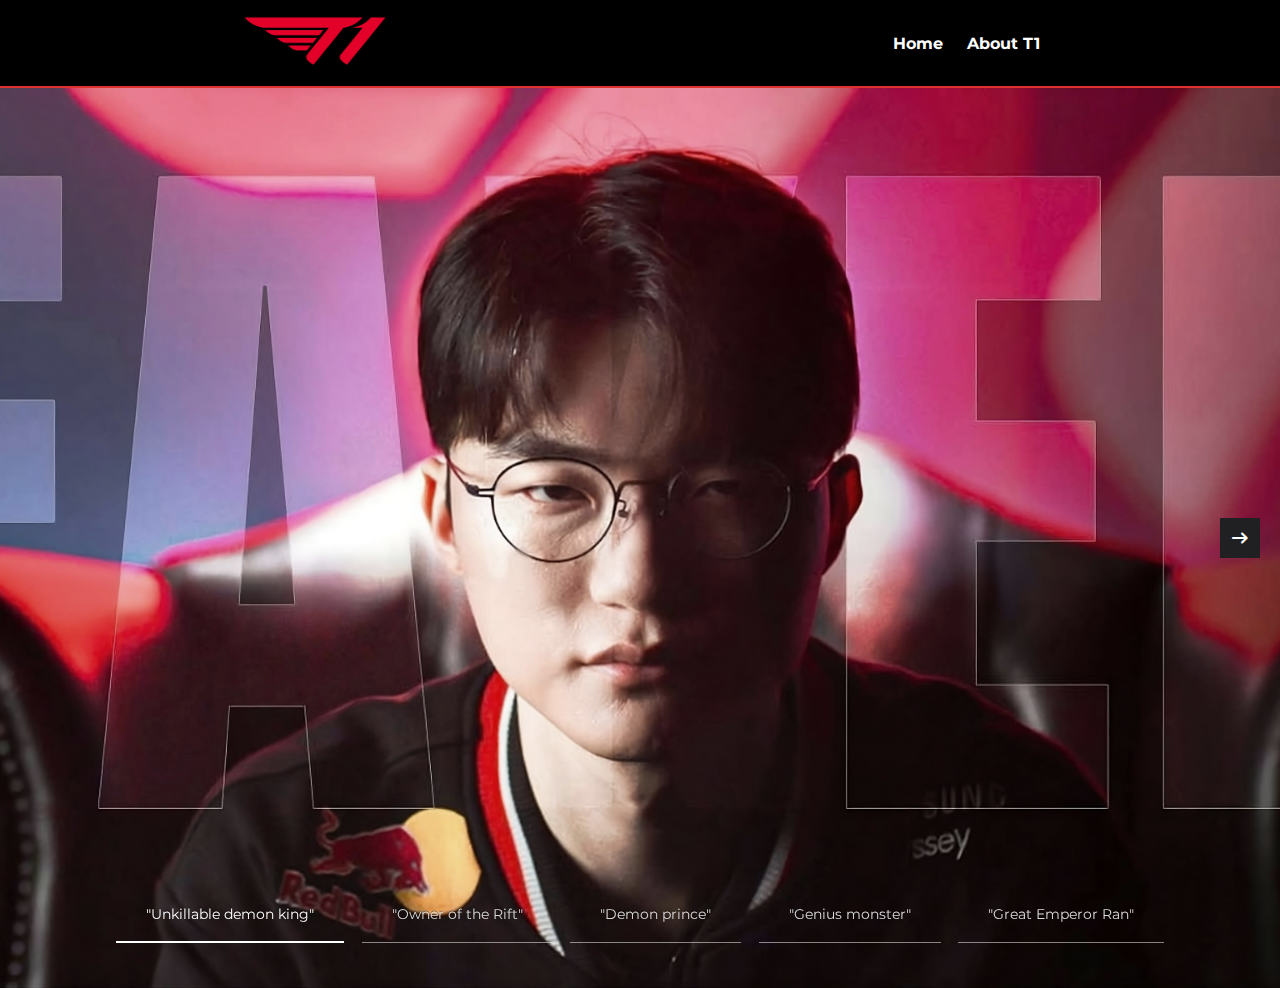
<file: players/players.html>
<!DOCTYPE html>
<html lang="es">
<head>
  <meta charset="UTF-8">
  <meta name="viewport" content="width=device-width, initial-scale=1.0">
  <link rel="shortcut icon" href="/resources/logoT1.ico"/>
  <title>Jugadores de T1</title>
  <link rel="stylesheet" href="style.css">
  <link rel="stylesheet" href="https://fonts.googleapis.com/css2?family=Material+Symbols+Rounded:opsz,wght,FILL,GRAD@24,200,0,0" />
  <link rel="stylesheet" href="https://cdn.jsdelivr.net/npm/swiper@11/swiper-bundle.min.css">
</head>
<body>
    <header class="navbar">
        <div class="container">
            <a href="/index.html"><img src="/resources/T1Logo.png" width="150px" height="50px"/></a>
            <nav>
                <ul>
                    <li><a href="/home/home.html">Home</a></li>
                    <li><a href="/about/index.html">About T1</a></li>
                </ul>
            </nav>
        </div>
    </header>
  <div class="slider-container">
    <div class="slider-wrapper swiper-wrapper">
      <div class="slider-item swiper-slide">
        <div class="slide-content">
          <h3 class="slide-subtitle">Lee Sang-hyeok</h3>
          <h2 class="slide-title">"T1 FAKER"</h2>
          <p style="color: black; border: 5px;"  class= "slide-description">El mejor jugador de la historia de League of Legends.Midlaner de T1</p>
          <a href="https://lol.fandom.com/wiki/Faker" target="_blank" class="slide-button"><span>Learn More</span></a>
        </div>
      </div>
      <div class="slider-item swiper-slide">
        <div class="slide-content">
          <h3 class="slide-subtitle">Mun Hyeon-jun</h3>
          <h2 class="slide-title">"T1 ONER"</h2>
          <p class="slide-description"> Jungla para el equipo de esports T1 , Conocido por su estilo de juego agresivo y estratégico.</p>
          <a href="https://lol.fandom.com/wiki/Oner" target="_blank" class="slide-button"><span>Learn More</span></a>
        </div>
      </div>
      <div class="slider-item swiper-slide">
        <div class="slide-content">
          <h3 class="slide-subtitle">Lee Min-hyeong</h3>
          <h2 class="slide-title">"GUMAYUSI"</h2>
          <p class="slide-description">jugador profesional surcoreano de League of Legends para HLE recientemente y ex jugador de T1 y ADC</p>
          <a href="https://lol.fandom.com/wiki/Gumayusi" target="_blank" class="slide-button"><span>Learn More</span></a>
        </div>
      </div>
      <div class="slider-item swiper-slide">
        <div class="slide-content">
          <h3 class="slide-subtitle">Lee Min-hyeong</h3>
          <h2 class="slide-title">"T1 KERIA"</h2>
          <p class="slide-description">conocido por su habilidad mecánica y adaptabilidad, y se le considera uno de los mejores soportes del mundo</p>
          <a href="https://lol-fandom-com.translate.goog/wiki/Keria?_x_tr_sl=en&_x_tr_tl=es&_x_tr_hl=es&_x_tr_pto=tc" target="_blank" class="slide-button"><span>Learn More</span></a>
        </div>
      </div>
      <div class="slider-item swiper-slide">
        <div class="slide-content">
          <h3 class="slide-subtitle">Choi Hyeon-joon</h3>
          <h2 class="slide-title">"T1 Doran"</h2>
          <p class="slide-description">Doran fichó por el equipo de esports T1 en noviembre de 2024,como el jugador de la línea superior (top laner).</p>
          <a href="https://lol.fandom.com/wiki/Doran_(Choi_Hyeon-joon)" target="_blank" class="slide-button"><span>Learn More</span></a>
        </div>
      </div>
    </div>
    <div class="slider-controls">
      <ul class="slider-pagination">
        <div class="slider-indicator"></div>
        <li class="slider-tab current">"Unkillable demon king"</li>
        <li class="slider-tab">"Owner of the Rift"</li>
        <li class="slider-tab">"Demon prince"</li>
        <li class="slider-tab">"Genius monster"</li>
        <li class="slider-tab">"Great Emperor Ran"</li>
      </ul>
    </div>
    <div class="slider-navigations">
      <button id="slide-prev" class="material-symbols-rounded">arrow_left_alt</button>
      <button id="slide-next" class="material-symbols-rounded">arrow_right_alt</button>
    </div>
  </div>
  <script src="https://cdn.jsdelivr.net/npm/swiper@11/swiper-bundle.min.js"></script>
  <script src="players.js"></script>
</body>
</html>
</file>
<file: players/style.css>
/* Importing Google fonts - Montserrat */
@import url('https://fonts.googleapis.com/css2?family=Montserrat:wght@100..900&display=swap');
* {
  margin: 0;
  padding: 0;
  box-sizing: border-box;
  font-family: "Montserrat", sans-serif;
}

/* 1. Estilos de la Barra de Navegación */
.navbar {
    background-color: #000000;
    color: white;
    padding: 1rem 0;
    border-bottom: 2px solid #e03131; /* Un color de acento rojo */
}

.navbar .container {
    display: flex;
    justify-content: space-around;
    align-items: center;
}

.navbar .logo {
    font-size: 1.5rem;
    font-weight: bold;
    color: white;
    text-decoration: none;
}

.navbar nav ul {
    list-style: none;
    margin: 0;
    padding: 0;
    display: flex; /* Mantenemos el display flex por defecto */
}

.navbar nav li {
    margin-left: 1.5rem;
}

.navbar nav a {
    color: white;
    text-decoration: none;
    font-weight: bold;
}

.navbar nav a:hover {
    color: #e03131;
}


.slider-container {
  position: relative;
  height: 100%;
  width: 100%;
  overflow: hidden;
}
.slider-wrapper .slider-item {
  position: relative;
  width: 100%;
  height: 100vh;
  display: flex;
  align-items: center;
}
.slider-wrapper .slider-item::before {
  content: "";
  position: absolute;
  left: 0;
  top: 0;
  width: 100%;
  height: 100%;
  filter: grayscale(20%);
  background-image: url("/resources/fakers1.jpeg");
  background-size: cover;
  background-position: center;
}
.slider-wrapper .slider-item:nth-child(2):before {
  background-image: url("/resources/oners2.jpg");
}
.slider-wrapper .slider-item:nth-child(3):before {
  background-image: url("/resources/gumayusis3.jpg");
}
.slider-wrapper .slider-item:nth-child(4):before {
  filter: grayscale(25%) brightness(80%);
  background-image: url("/resources/kerias4.jpeg");
}
.slider-wrapper .slider-item:nth-child(5):before {
  background-image: url("/resources/dorans5.jpg");
}
.slider-wrapper .slider-item .slide-content {
  position: relative;
  z-index: 10;
  color: #fff;
  width: 100%;
  opacity: 0;
  margin: 0 auto;
  max-width: 1400px;
  padding: 0 20px 10px;
}
.slider-item.swiper-slide-active .slide-content {
  animation: animate_opacity 0.8s 0.6s linear forwards;
}
@keyframes animate_opacity {
  100% {
    opacity: 1;
  }
}
.slider-wrapper .slider-item .slide-content > * {
  max-width: 35%;
}
.slider-item .slide-content .slide-title {
  font-size: 1.5rem;
  font-weight: 700;
  margin-top: 5px;
  opacity: 0;
  text-transform: uppercase;
  transform: translateY(60%);
}
.slider-item .slide-content .slide-subtitle {
  font-size: 1rem;
  font-weight: normal;
  opacity: 0;
  transform: translateY(60%);
}
.slider-item.swiper-slide-active :where(.slide-title, .slide-subtitle) {
  animation: animate_text 0.6s 0.6s linear forwards;
}
@keyframes animate_text {
  100% {
    opacity: 1;
    transform: translateY(0);
  }
}
.slider-item .slide-content .slide-description {
  margin-top: 25px;
  line-height: 25px;
  opacity: 0;
  transform: translateY(60%);
}
.slider-item.swiper-slide-active .slide-description {
  animation: animate_text 0.6s 1s linear forwards;
}
.slider-item .slide-content .slide-button {
  display: block;
  margin-top: 45px;
  color: #fff;
  width: 0;
  padding: 13px 0;
  font-size: 0.8rem;
  font-weight: 600;
  text-align: center;
  text-transform: uppercase;
  letter-spacing: 1px;
  text-decoration: none;
  border: 2px solid #fff;
  transition: 0.5s ease;
  opacity: 0;
  white-space: nowrap;
}
.slider-item.swiper-slide-active .slide-button {
  animation: animate_button 0.5s 1.3s linear forwards;
}
@keyframes animate_button {
  100% {
    width: 250px;
    opacity: 1;
  }
}
.slider-item .slide-content .slide-button span {
  opacity: 0;
}
.slider-item.swiper-slide-active .slide-button span {
  animation: animate_opacity 0.5s 1.5s linear forwards;
}
.slider-item .slide-content .slide-button:hover {
  color: #000;
  background: #fff;
}
.slider-container .slider-controls {
  position: absolute;
  bottom: 45px;
  z-index: 30;
  width: 100%;
  overflow-x: auto;
  scrollbar-width: none;
}
.slider-controls .slider-pagination {
  display: flex;
  list-style: none;
  margin: 0 auto;
  max-width: 1400px;
  padding: 0 20px;
  position: relative;
  justify-content: space-between;
}
.slider-pagination .slider-indicator {
  position: absolute;
  bottom: 0;
  border-bottom: 2px solid #fff;
  transition: 0.4s ease-in-out;
}
.slider-pagination .slider-tab {
  color: #DBDADA;
  padding: 20px 30px;
  cursor: pointer;
  text-align: center;
  font-size: 0.85rem;
  text-shadow: 0px -1px 0px rgba(0, 0, 0, 0.4);
  border-bottom: 1px solid rgba(255, 255, 255, 0.5);
}
.slider-controls .slider-tab.current {
  color: #fff;
}
.slider-navigations button {
  position: absolute;
  top: 50%;
  color: #fff;
  z-index: 20;
  border: none;
  height: 40px;
  width: 40px;
  cursor: pointer;
  display: flex;
  align-items: center;
  justify-content: center;
  background: #202022;
  transform: translateY(-50%);
  transition: 0.4s ease;
}
.slider-navigations button:hover {
  background: #323235;
}
.slider-navigations button.swiper-button-disabled {
  display: none;
}
.slider-navigations button#slide-prev {
  left: 20px;
}
.slider-navigations button#slide-next {
  right: 20px;
}
@media (max-width: 1536px) {
  .slider-wrapper .slider-item .slide-content,
  .slider-controls .slider-pagination {
    width: 85%;
  }
}
@media (max-width: 1024px) {
  .slider-wrapper .slider-item .slide-content,
  .slider-controls .slider-pagination {
    width: 100%;
  }
  .slider-wrapper .slider-item .slide-content > * {
    max-width: 66%;
  }
  .slider-container .slider-controls {
    bottom: 50px;
  }
  @keyframes animate_button {
    100% {
      width: 100%;
      opacity: 1;
    }
  }
  .slider-navigations button {
    top: unset;
    bottom: -15px;
    background: none;
  }
  .slider-navigations button:hover {
    background: none;
  }
}
@media (max-width: 768px) {
  .slider-wrapper .slider-item .slide-content > * {
    max-width: 100%;
  }
}
</file>
